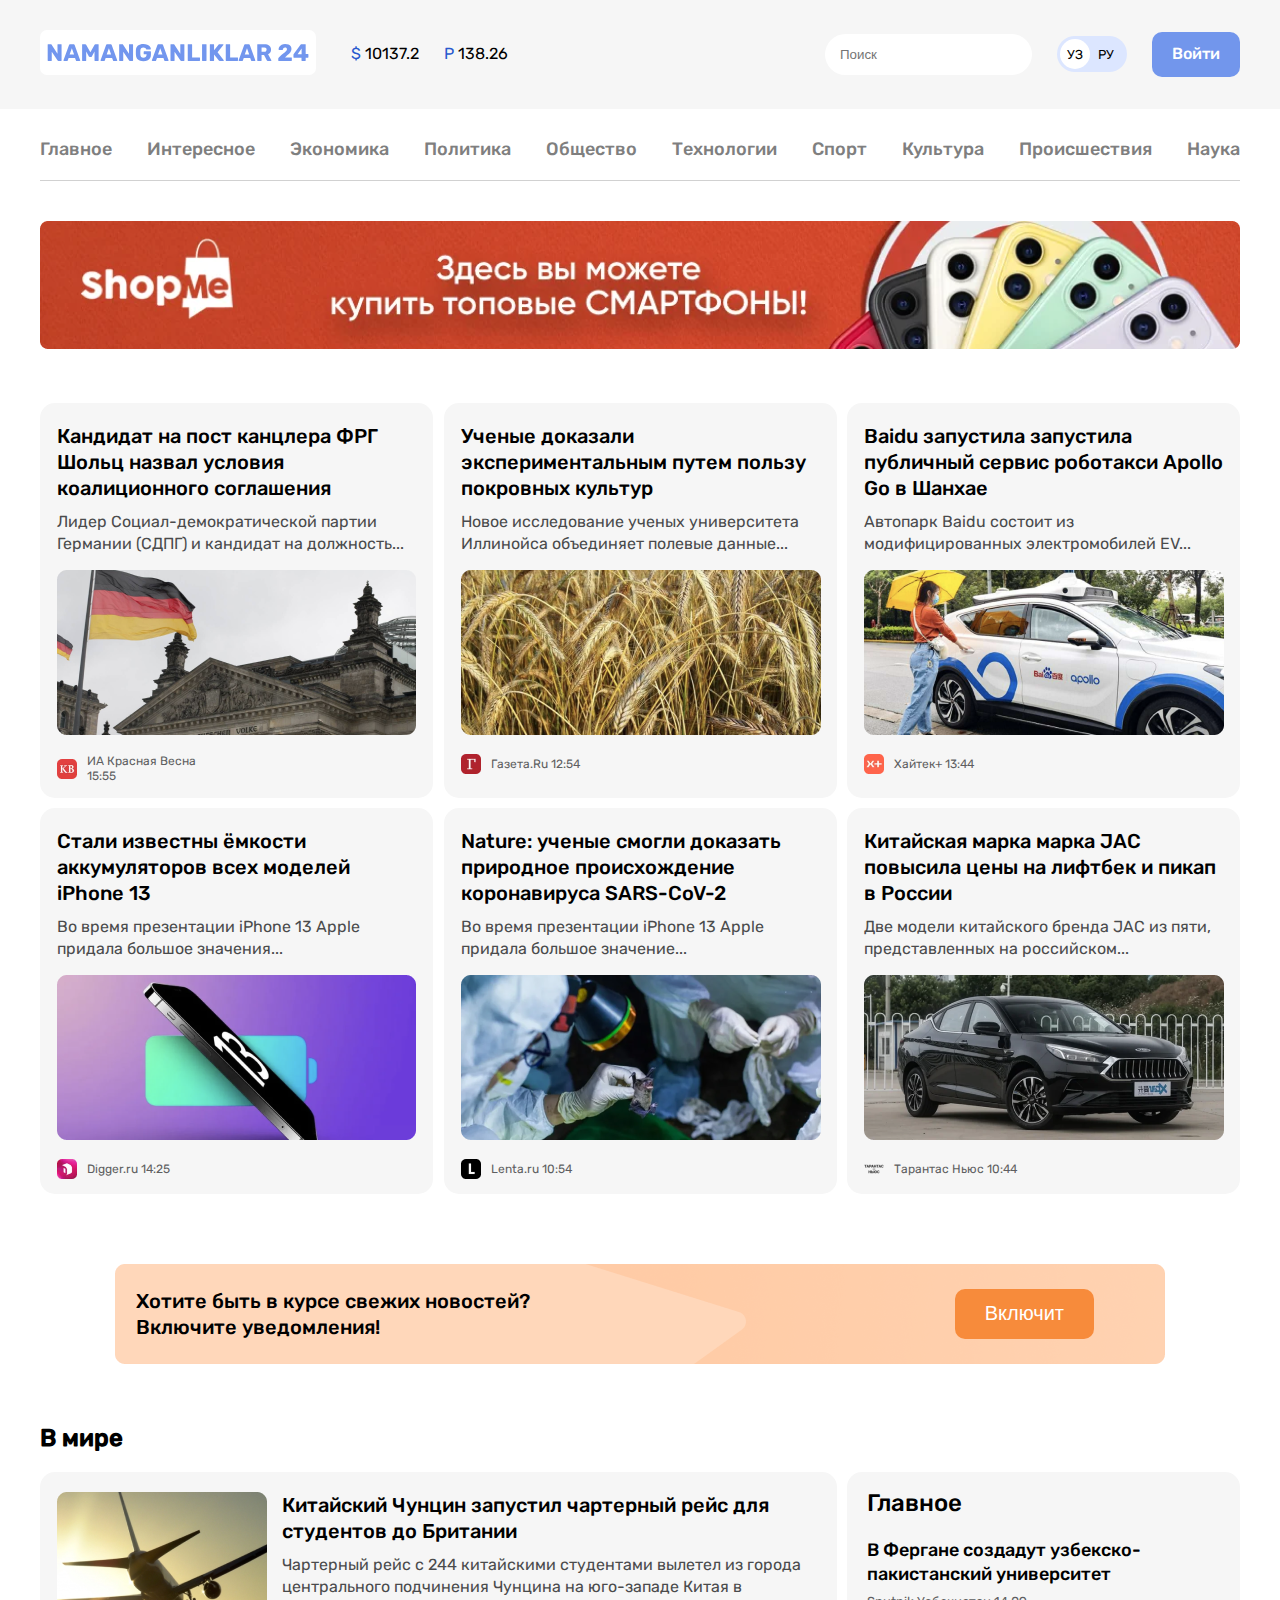
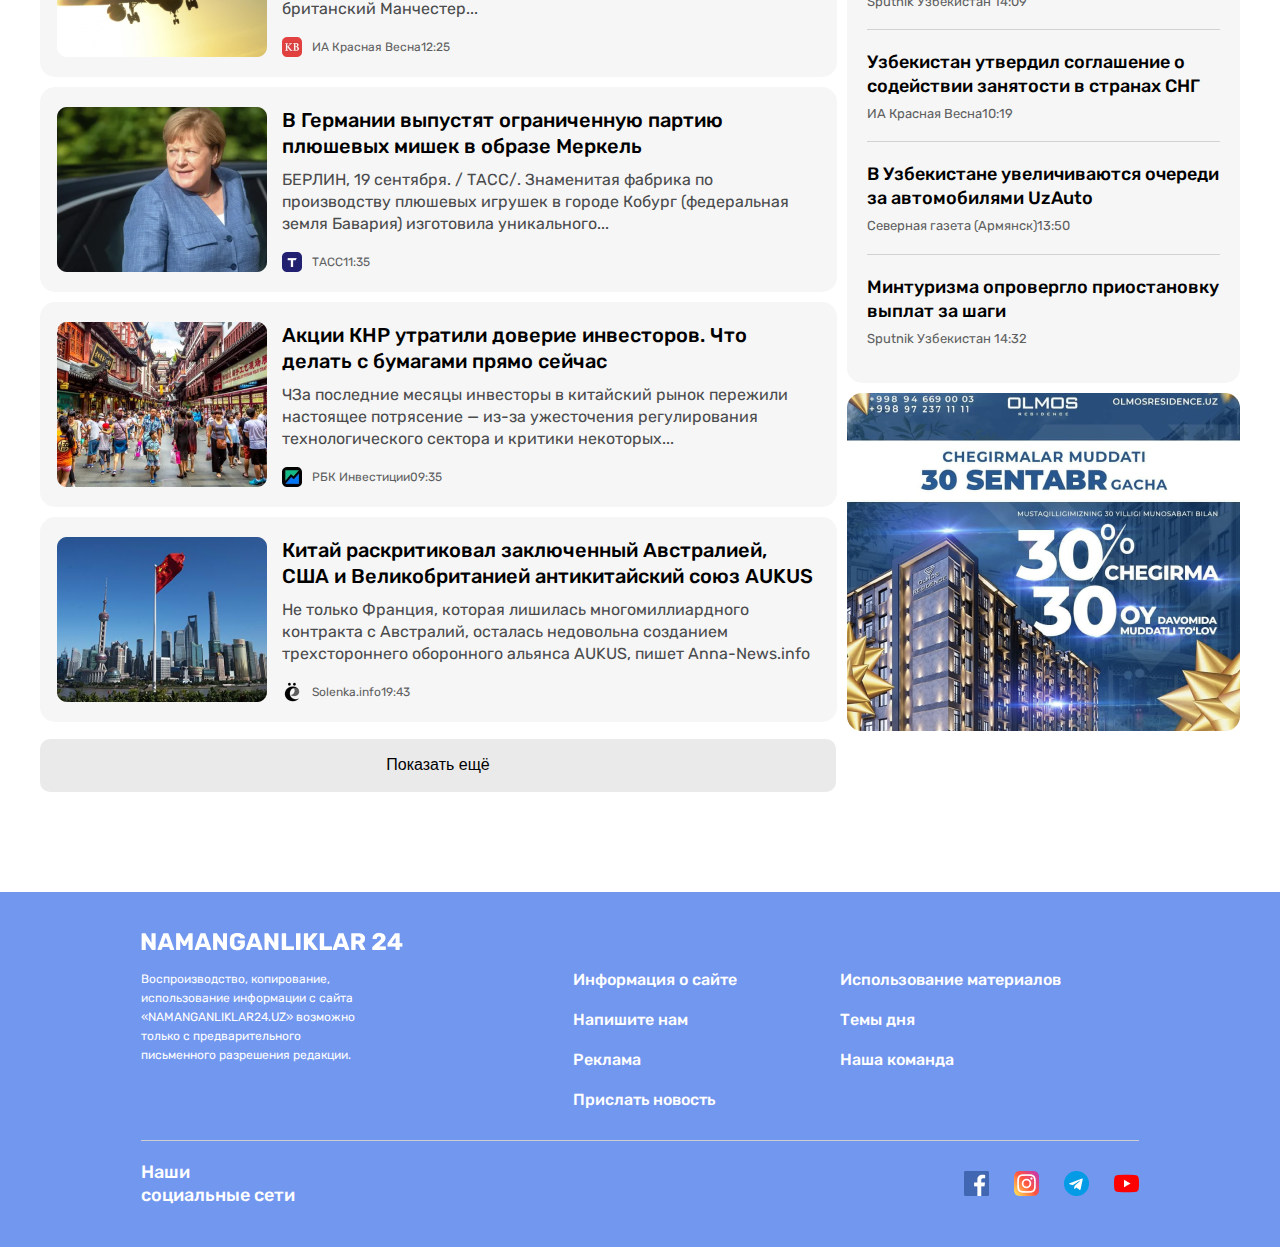
<file: index.html>
<!DOCTYPE html>
<html lang="en">
<head>
   <meta charset="UTF-8">
   <meta name="viewport" content="width=device-width, initial-scale=1.0">
   <link rel="stylesheet" href="./main.css">
   <title>Document</title>
</head>

<body>
   <header class="site-header">
      <div class="header-top">
         <div class="container">
            <div class="hero-top__warpper">
               <div class="header-top__left">
                  <a class="logo-link" href="./index.html">
                     <img src="./images/logo.svg" alt="NAMANGANLIKLAR 24's logo" width="276" height="45">
                  </a>
                  <ul class="header-prices">
                     <li class="header-price"><span class="valyuta">$</span> 10137.2</li>
                     <li class="header-price"><span class="valyuta">P </span> 138.26</li>
                  </ul>
               </div>
               <div class="header-top__right">
                  <input class="header-search" type="search" placeholder="Поиск">
                  <ul class="header-languages">
                     <li class="header-lenguage language-active">УЗ</li>
                     <li class="header-lenguage  language-ru">РУ</li>
                  </ul>
                  <a class="sign-up" href="#">Войти</a>
               </div>
            </div>

         </div>
      </div>
      <div class="header-bottom">
         <div class="container">
            <nav class="header-nav">
               <ul class="header-list">
                  <li class="header-item"><a href="#" class="header-link">Главное</a></li>
                  <li class="header-item"><a href="./interesting.html" class="header-link">Интересное</a></li>
                  <li class="header-item"><a href="#" class="header-link">Экономика</a></li>
                  <li class="header-item"><a href="#" class="header-link">Политика</a></li>
                  <li class="header-item"><a href="#" class="header-link">Общество</a></li>
                  <li class="header-item"><a href="#" class="header-link">Технологии</a></li>
                  <li class="header-item"><a href="#" class="header-link">Спорт</a></li>
                  <li class="header-item"><a href="#" class="header-link">Культура</a></li>
                  <li class="header-item"><a href="#" class="header-link">Происшествия</a></li>
                  <li class="header-item"><a href="#" class="header-link">Наука</a></li>
               </ul>
            </nav>
         </div>
      </div>
   </header>
   <main>
       <article>
        <h1 class="visually-hidden">#</h1>
         <h2 class="visually-hidden">#</h2>
        <div class="container">
            <img src="./images/ad-img.png" alt="shopme's advertsment image" class="article-img" width="1200" height="128">
        </div>
    </article>
    <section>
        <div class="container">
            <ol class="fresh-news_list">
                <li class="fn-item">
                    <h3 class="fn-title">Кандидат на пост канцлера ФРГ Шольц назвал условия коалиционного соглашения</h3>
                    <p class="fn-desc">Лидер Социал-демократической партии Германии (СДПГ) и кандидат на должность...</p>
                    <img src="./images/german-flag.png" alt="german-flag" class="fn-img" width="359" height="165">
                    <div class="fn-bottom">
                        <img src="./images/KV-logo.png" alt="ИА Красная Весна's logo" class="fn-bottom-logo" width="20" height="20">
                        <p class="fn-desc_bottom">ИА Красная Весна <time>15:55</time></p> 
                    </div>
                </li>
                <li class="fn-item">
                    <h3 class="fn-title">Ученые доказали экспериментальным путем пользу покровных культур</h3>
                    <p class="fn-desc">Новое исследование ученых университета Иллинойса объединяет полевые данные...</p>
                    <img src="./images/wheat-field.png" alt="wheat-field" class="fn-img">
                    <div class="fn-bottom">
                        <img src="./images/gazetaru-logo.png" alt="Иgazetaru's logo" class="fn-bottom-logo" width="20" height="20">
                        <p class="fn-desc_bottom">Газета.Ru <time>12:54</time></p>
                    </div>
                </li>
                <li class="fn-item">
                    <h3 class="fn-title">Baidu запустила запустила публичный сервис роботакси Apollo Go в Шанхае</h3>
                    <p class="fn-desc">Автопарк Baidu состоит из модифицированных электромобилей EV...</p>
                    <img src="./images/apollo-car.png" alt="apollo-car" class="fn-img">
                    <div class="fn-bottom">
                        <img src="./images/xaytek-logo.png" alt="xaytek's logo" class="fn-bottom-logo" width="20" height="20">
                        <p class="fn-desc_bottom">Хайтек+ <time>13:44</time></p>
                    </div>
                </li>
                <li class="fn-item">
                    <h3 class="fn-title">Стали известны ёмкости аккумуляторов всех моделей iPhone 13</h3>
                    <p class="fn-desc">Во время презентации iPhone 13 Apple придала большое значения...</p>
                    <img src="./images/iphone.png" alt="iphone-13" class="fn-img">
                    <div class="fn-bottom">
                        <img src="./images/diggerru-logo.png" alt="diggerru's logo" class="fn-bottom-logo" width="20" height="20">
                        <p class="fn-desc_bottom">Digger.ru <time>14:25</time></p>
                    </div>
                </li>
                <li class="fn-item">
                    <h3 class="fn-title">Nature: ученые смогли доказать природное происхождение коронавируса SARS-CoV-2</h3>
                    <p class="fn-desc">Во время презентации iPhone 13 Apple придала большое значение...</p>
                    <img src="./images/scientists.png" alt="scientists" class="fn-img">
                    <div class="fn-bottom">
                        <img src="./images/lentaru-logo.png" alt="lentaru's logo" class="fn-bottom-logo" width="20" height="20">
                        <p class="fn-desc_bottom">Lenta.ru <time>10:54</time></p>
                    </div>
                </li>
                <li class="fn-item">
                    <h3 class="fn-title">Китайская марка марка JAC повысила цены на лифтбек и пикап в России</h3>
                    <p class="fn-desc">Две модели китайского бренда JAC из пяти, представленных на российском...</p>
                    <img src="./images/jac-car.png" alt="jac-car" class="fn-img">
                    <div class="fn-bottom">
                        <img src="./images/tarantas-news-logo.png" alt="tarantas-news's logo" class="fn-bottom-logo" width="20" height="20">
                        <p class="fn-desc_bottom">Тарантас Ньюс <time>10:44</time></p>
                    </div>
                </li>
            </ol>
        </div>
    </section>
    <aside>
        <div class="container">
            <div class="notification-box">
                <h3 class="ntf-heading">Хотите быть в курсе свежих новостей?  Включите уведомления!
                </h3>
                <button class="ntf-button">Включит </button>
            </div>
        </div>
    </aside>
    <section>
        <div class="container">
            <h2 class="world-title">В мире</h2>
            <div class="world-box">
                <div class="right-box">
                    <ol class="right-list">
                        <li class="right-item">
                            <img src="./images/plane-img.png" alt="plane photo" width="210" height="165">
                            <div class="item-box">
                                <h3 class="rib-heading">Китайский Чунцин запустил чартерный рейс для студентов до Британии</h3>
                                <p class="rib-desc">Чартерный рейс с 244 китайскими студентами вылетел из города центрального подчинения Чунцина на юго-западе Китая в британский Манчестер...</p>
                                <div class="rib-bottom">
                                    <img src="./images/KV-logo.png" alt="ИА Красная Весна's logo" class="rib-bottom-logo" width="20" height="20">
                                    <p class="rib-desc_bottom">ИА Красная Весна<time>12:25</time></p>
                                </div>
                            </div>
                        </li>
                        <li class="right-item">
                            <img src="./images/merkel-img.png" alt="merkel's img" width="210" height="165">
                            <div class="item-box">
                                <h3 class="rib-heading">В Германии выпустят ограниченную партию плюшевых мишек в образе Меркель</h3>
                                <p class="rib-desc">БЕРЛИН, 19 сентября. / ТАСС/. Знаменитая фабрика по производству плюшевых игрушек в городе Кобург (федеральная земля Бавария) изготовила уникального...</p>
                                <div class="rib-bottom">
                                    <img src="./images/tac's-logo.png" alt="tac's logo" class="rib-bottom-logo" width="20" height="20">
                                    <p class="rib-desc_bottom">ТАСС<time>11:35</time></p>
                                </div>
                            </div>
                        </li>
                        <li class="right-item">
                            <img src="./images/china-img.png" alt="chinese people's crowd" width="210" height="165">
                            <div class="item-box">
                                <h3 class="rib-heading">Акции КНР утратили доверие инвесторов. Что делать с бумагами прямо сейчас</h3>
                                <p class="rib-desc">ЧЗа последние месяцы инвесторы в китайский рынок пережили настоящее потрясение — из-за ужесточения регулирования технологического сектора и критики некоторых...</p>
                                <div class="rib-bottom">
                                    <img src="./images/РБК-Инвестиции's-logo.png" alt="РБК-Инвестиции's logo" class="rib-bottom-logo" width="20" height="20">
                                    <p class="rib-desc_bottom">РБК Инвестиции<time>09:35</time></p>
                                </div>
                            </div>
                        </li>
                        <li class="right-item">
                            <img src="./images/china's_flag.png" alt="china's_flag" width="210" height="165">
                            <div class="item-box">
                                <h3 class="rib-heading">Китай раскритиковал заключенный Австралией, США и Великобританией антикитайский союз AUKUS</h3>
                                <p class="rib-desc">Не только Франция, которая лишилась многомиллиардного контракта с Австралий, осталась недовольна созданием трехстороннего оборонного альянса AUKUS, пишет Anna-News.info</p>
                                <div class="rib-bottom">
                                    <img src="./images/solenka_info's-logo.png" alt="solenka_info's logo" class="rib-bottom-logo" width="20" height="20">
                                    <p class="rib-desc_bottom">Solenka.info<time>19:43</time></p>
                                </div>
                            </div>
                        </li>
                    </ol>
                    <button class="rb-button">Показать ещё </button>
                </div>
                <div class="left-box">
                    <div class="left-top-box">
                        <h2 class="left-box-title">Главное</h2>
                    <ol class="left-list">
                        <li class="left-item">
                            <h3 class="lib-heading">В Фергане создадут узбекско-пакистанский университет</h3>
                            <p class="lib-desc">Sputnik Узбекистан <time>14:09</time></p>
                        </li>
                        <li class="left-item">
                            <h3 class="lib-heading">Узбекистан утвердил соглашение о содействии занятости в странах СНГ</h3>
                            <p class="lib-desc">ИА Красная Весна<time>10:19</time></p>
                        </li>
                        <li class="left-item">
                            <h3 class="lib-heading">В Узбекистане увеличиваются очереди за автомобилями UzAuto</h3>
                            <p class="lib-desc">Северная газета (Армянск)<time>13:50</time></p>
                        </li>
                        <li class="left-item li-noborder">
                            <h3 class="lib-heading">Минтуризма опровергло приостановку выплат за шаги</h3>
                            <p class="lib-desc">Sputnik Узбекистан <time>14:32</time></p>
                        </li>
                    </ol>
                    </div>
                    <article class="world-ad">
                        <h2 class="visually-hidden">#</h2>
                        <img class="wa-img" src="./images/bottom-ad.png" alt="Olmosresident.uz" width="393" height="338">
                    </article>
                </div>
            </div>
        </div>
    </section>
</main>
<footer>
    <div class="container">
        <div class="footer-box">
            <a href="./index.html" class="footer-logo-link"><img src="./images/footer-logo.png" alt="NAMANGANLIKLAR 24's logo" class="footer-logo"></a>
            <div class="footer-top-box">
                <div class="ftb-left">
                    <p class="ftb-desc">Воспроизводство, копирование, использование информации с сайта «NAMANGANLIKLAR24.UZ» возможно только с предварительного письменного разрешения редакции.
                    </p>
                </div>
                <div class="ftb-middle">
                    <ul class="ftb-list">
                        <li class="ftb-item"><a href="#" class="ftb-item-link">Информация о сайте</a></li>
                        <li class="ftb-item"><a href="./contacts.html" class="ftb-item-link">Напишите нам</a></li>
                        <li class="ftb-item"><a href="#" class="ftb-item-link">Реклама</a></li>
                        <li class="ftb-item"><a href="#" class="ftb-item-link">Прислать новость</a></li>
                    </ul>
                </div>
                <div class="ftb-right">
                    <ul class="ftb-list">
                        <li class="ftb-item"><a href="#" class="ftb-item-link">Использование материалов</a></li>
                        <li class="ftb-item"><a href="#" class="ftb-item-link">Темы дня</a></li>
                        <li class="ftb-item"><a href="#" class="ftb-item-link">Наша команда</a></li>
                    </ul>
                </div>
            </div>
            <div class="footer-bottom-box">
                <h3 class="fbb-heading">Наши социальные сети</h3>
                <div class="messengers-logo-box">
                    <img src="./images/icon-facebook.png" alt="icon-facebook" class="messengers-logo" width="25" height="25">
                    <img src="./images/icon-instagram.png" alt="icon-instagram" class="messengers-logo" width="25" height="25">
                    <img src="./images/icon-telegram.png" alt="icon-telegram" class="messengers-logo" width="25" height="25">
                    <img src="./images/icon-youtube.png" alt="icon-youtube" class="messengers-logo" width="25" height="25">
                </div>
            </div>
        </div>
    </div>
</footer>
</file>
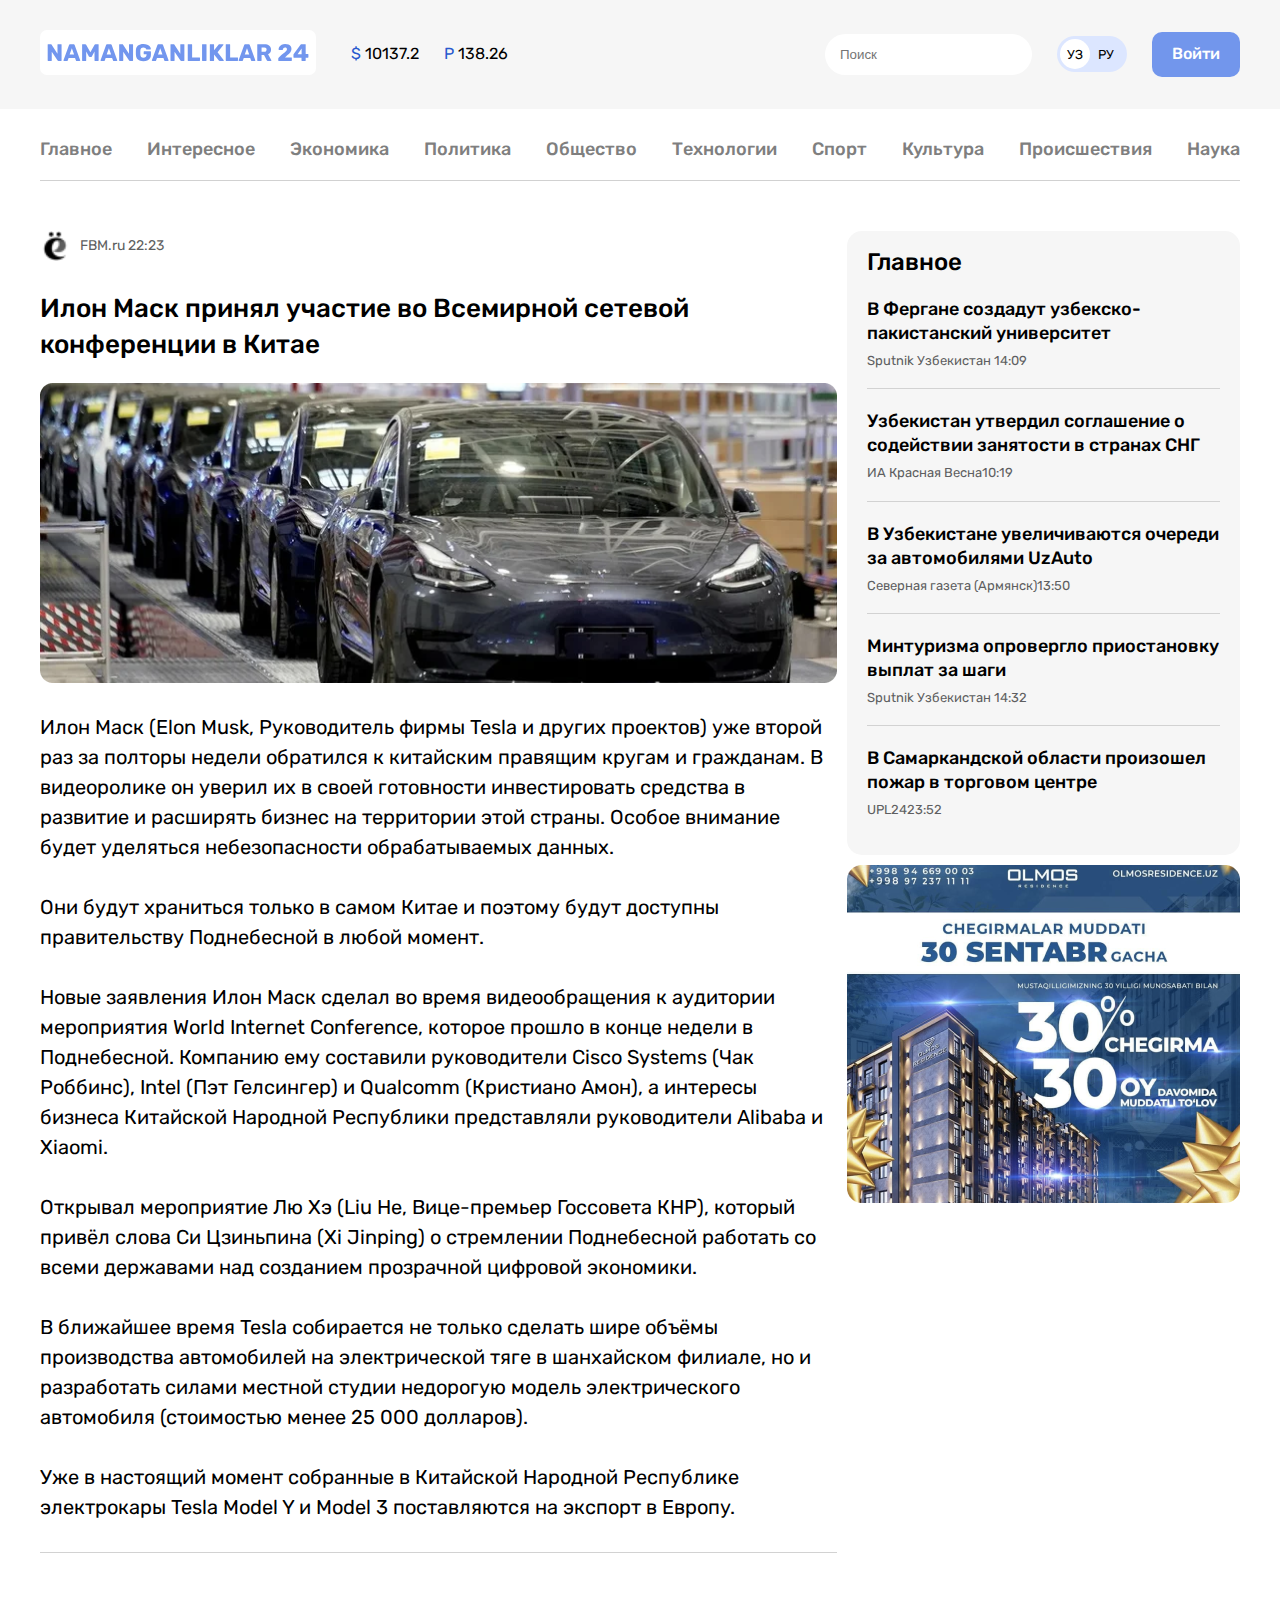
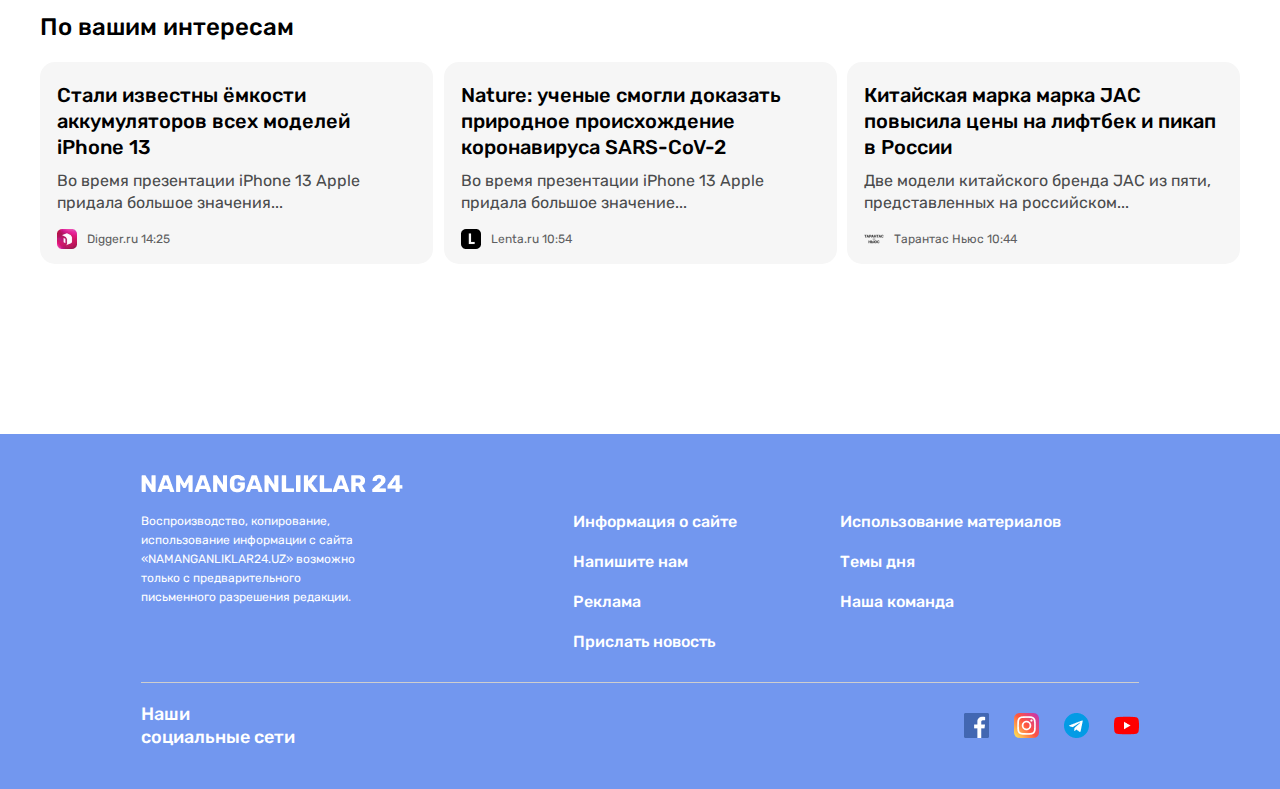
<file: article.html>
<!DOCTYPE html>
<html lang="en">

<head>
    <meta charset="UTF-8">
    <meta name="viewport" content="width=device-width, initial-scale=1.0">
    <link rel="stylesheet" href="./article.css">
    <title>Document</title>
</head>

<body>


    <header class="site-header">
        <div class="header-top">
            <div class="container">
                <div class="hero-top__warpper">
                    <div class="header-top__left">
                        <a class="logo-link" href="./index.html">
                            <img src="./images/logo.svg" alt="NAMANGANLIKLAR 24's logo" width="276" height="45">
                        </a>
                        <ul class="header-prices">
                            <li class="header-price"><span class="valyuta">$</span> 10137.2</li>
                            <li class="header-price"><span class="valyuta">P </span> 138.26</li>
                        </ul>
                    </div>
                    <div class="header-top__right">
                        <input class="header-search" type="search" placeholder="Поиск">
                        <ul class="header-languages">
                            <li class="header-lenguage language-active">УЗ</li>
                            <li class="header-lenguage  language-ru">РУ</li>
                        </ul>
                        <a class="sign-up" href="#">Войти</a>
                    </div>
                </div>

            </div>
        </div>
        <div class="header-bottom">
            <div class="container">
                <nav class="header-nav">
                    <ul class="header-list">
                        <li class="header-item"><a href="./index.html" class="header-link">Главное</a></li>
                        <li class="header-item"><a href="./interesting.html" class="header-link">Интересное</a></li>
                        <li class="header-item"><a href="#" class="header-link">Экономика</a></li>
                        <li class="header-item"><a href="#" class="header-link">Политика</a></li>
                        <li class="header-item"><a href="#" class="header-link">Общество</a></li>
                        <li class="header-item"><a href="#" class="header-link">Технологии</a></li>
                        <li class="header-item"><a href="#" class="header-link">Спорт</a></li>
                        <li class="header-item"><a href="#" class="header-link">Культура</a></li>
                        <li class="header-item"><a href="#" class="header-link">Происшествия</a></li>
                        <li class="header-item"><a href="#" class="header-link">Наука</a></li>
                    </ul>
                </nav>
            </div>
        </div>
    </header>


    <main>
        <section class="article">
            <div class="container">
                <div class="article-wrapper">
                    <div class="right-box">
                        <div class="article-logo-box">
                            <img src="./images/fbm.ru-logo.png" alt="FBM.ru's logo" class="alb-logo" width="30"
                                height="30">
                            <p class="alb-desc">FBM.ru <time>22:23</time></p>
                        </div>
                        <h1 class="article-title">
                            Илон Маск принял участие во Всемирной сетевой конференции в Китае
                        </h1>
                        <img src="./images/tesla.png" alt="Tesla cars manufacturing" class="article-img" width="797"
                            height="300">
                        <p class="article-desc">
                            Илон Маск (Elon Musk, Руководитель фирмы Tesla и других проектов) уже второй раз за полторы
                            недели обратился к китайским правящим кругам и гражданам. В видеоролике он уверил их в своей
                            готовности инвестировать средства в развитие и расширять бизнес на территории этой страны.
                            Особое внимание будет уделяться небезопасности обрабатываемых данных. 
                            <br><br>
                            Они будут храниться только в самом Китае и поэтому будут доступны правительству Поднебесной
                            в любой момент. <br><br>
                            Новые заявления Илон Маск сделал во время видеообращения к аудитории мероприятия World
                            Internet Conference, которое прошло в конце недели в Поднебесной. Компанию ему составили
                            руководители Cisco Systems (Чак Роббинс), Intel (Пэт Гелсингер) и Qualcomm (Кристиано Амон),
                            а интересы бизнеса Китайской Народной Республики представляли руководители Alibaba и Xiaomi.
                            <br><br>
                            Открывал мероприятие Лю Хэ (Liu He, Вице-премьер Госсовета КНР), который привёл слова Си
                            Цзиньпина (Xi Jinping) о стремлении Поднебесной работать со всеми державами над созданием
                            прозрачной цифровой экономики. <br><br>
                            В ближайшее время Tesla собирается не только сделать шире объёмы производства автомобилей на
                            электрической тяге в шанхайском филиале, но и разработать силами местной студии недорогую
                            модель электрического автомобиля (стоимостью менее 25 000 долларов). <br><br>
                            Уже в настоящий момент собранные в Китайской Народной Республике электрокары Tesla Model Y и
                            Model 3 поставляются на экспорт в Европу.<br><br>
                        </p>
                    </div>
                    <div class="left-box">
                        <div class="left-top-box">
                            <h2 class="left-box-title">Главное</h2>
                        <ol class="left-list">
                            <li class="left-item">
                                <h3 class="lib-heading">В Фергане создадут узбекско-пакистанский университет</h3>
                                <p class="lib-desc">Sputnik Узбекистан <time>14:09</time></p>
                            </li>
                            <li class="left-item">
                                <h3 class="lib-heading">Узбекистан утвердил соглашение о содействии занятости в странах СНГ</h3>
                                <p class="lib-desc">ИА Красная Весна<time>10:19</time></p>
                            </li>
                            <li class="left-item">
                                <h3 class="lib-heading">В Узбекистане увеличиваются очереди за автомобилями UzAuto</h3>
                                <p class="lib-desc">Северная газета (Армянск)<time>13:50</time></p>
                            </li>
                            <li class="left-item">
                                <h3 class="lib-heading">Минтуризма опровергло приостановку выплат за шаги</h3>
                                <p class="lib-desc">Sputnik Узбекистан <time>14:32</time></p>
                            </li>
                            <li class="left-item li-noborder">
                                <h3 class="lib-heading">В Самаркандской области произошел пожар в торговом центре</h3>
                                <p class="lib-desc">UPL24<time>23:52</time></p>
                            </li>
                        </ol>
                        </div>
                        <article class="article-ad">
                            <h2 class="visually-hidden">#</h2>
                            <img class="article-ad-img" src="./images/bottom-ad.png" alt="Olmosresident.uz" width="393" height="338">
                        </article>
                    </div>
                </div>
            </div>
        </section>
        <section class="interesting">
            <div class="container">
                <h2 class="interesting-title">
                    По вашим интересам
                </h2>
                <ol class="fresh-news-list">
                    <li class="fn-item">
                        <h3 class="fn-title">Стали известны ёмкости аккумуляторов всех моделей iPhone 13</h3>
                        <p class="fn-desc">Во время презентации iPhone 13 Apple придала большое значения...</p>
                        <div class="fn-bottom">
                            <img src="./images/diggerru-logo.png" alt="diggerru's logo" class="fn-bottom-logo" width="20" height="20">
                            <p class="fn-desc_bottom">Digger.ru <time>14:25</time></p>
                        </div>
                    </li>
                    <li class="fn-item">
                        <h3 class="fn-title">Nature: ученые смогли доказать природное происхождение коронавируса SARS-CoV-2</h3>
                        <p class="fn-desc">Во время презентации iPhone 13 Apple придала большое значение...</p>
                        <div class="fn-bottom">
                            <img src="./images/lentaru-logo.png" alt="lentaru's logo" class="fn-bottom-logo" width="20" height="20">
                            <p class="fn-desc_bottom">Lenta.ru <time>10:54</time></p>
                        </div>
                    </li>
                    <li class="fn-item">
                        <h3 class="fn-title">Китайская марка марка JAC повысила цены на лифтбек и пикап в России</h3>
                        <p class="fn-desc">Две модели китайского бренда JAC из пяти, представленных на российском...</p>
                        <div class="fn-bottom">
                            <img src="./images/tarantas-news-logo.png" alt="tarantas-news's logo" class="fn-bottom-logo" width="20" height="20">
                            <p class="fn-desc_bottom">Тарантас Ньюс <time>10:44</time></p>
                        </div>
                    </li>
                </ol>
            </div>
        </section>
    </main>


    <footer>
        <div class="container">
            <div class="footer-box">
                <a href="./index.html" class="footer-logo-link"><img src="./images/footer-logo.png"
                        alt="NAMANGANLIKLAR 24's logo" class="footer-logo"></a>
                <div class="footer-top-box">
                    <div class="ftb-left">
                        <p class="ftb-desc">Воспроизводство, копирование, использование информации с сайта
                            «NAMANGANLIKLAR24.UZ» возможно только с предварительного письменного разрешения редакции.
                        </p>
                    </div>
                    <div class="ftb-middle">
                        <ul class="ftb-list">
                            <li class="ftb-item"><a href="#" class="ftb-item-link">Информация о сайте</a></li>
                            <li class="ftb-item"><a href="./contacts.html" class="ftb-item-link">Напишите нам</a></li>
                            <li class="ftb-item"><a href="#" class="ftb-item-link">Реклама</a></li>
                            <li class="ftb-item"><a href="#" class="ftb-item-link">Прислать новость</a></li>
                        </ul>
                    </div>
                    <div class="ftb-right">
                        <ul class="ftb-list">
                            <li class="ftb-item"><a href="#" class="ftb-item-link">Использование материалов</a></li>
                            <li class="ftb-item"><a href="#" class="ftb-item-link">Темы дня</a></li>
                            <li class="ftb-item"><a href="#" class="ftb-item-link">Наша команда</a></li>
                        </ul>
                    </div>
                </div>
                <div class="footer-bottom-box">
                    <h3 class="fbb-heading">Наши социальные сети</h3>
                    <div class="messengers-logo-box">
                        <img src="./images/icon-facebook.png" alt="icon-facebook" class="messengers-logo" width="25"
                            height="25">
                        <img src="./images/icon-instagram.png" alt="icon-instagram" class="messengers-logo" width="25"
                            height="25">
                        <img src="./images/icon-telegram.png" alt="icon-telegram" class="messengers-logo" width="25"
                            height="25">
                        <img src="./images/icon-youtube.png" alt="icon-youtube" class="messengers-logo" width="25"
                            height="25">
                    </div>
                </div>
            </div>
        </div>
    </footer>
</body>

</html>
</file>
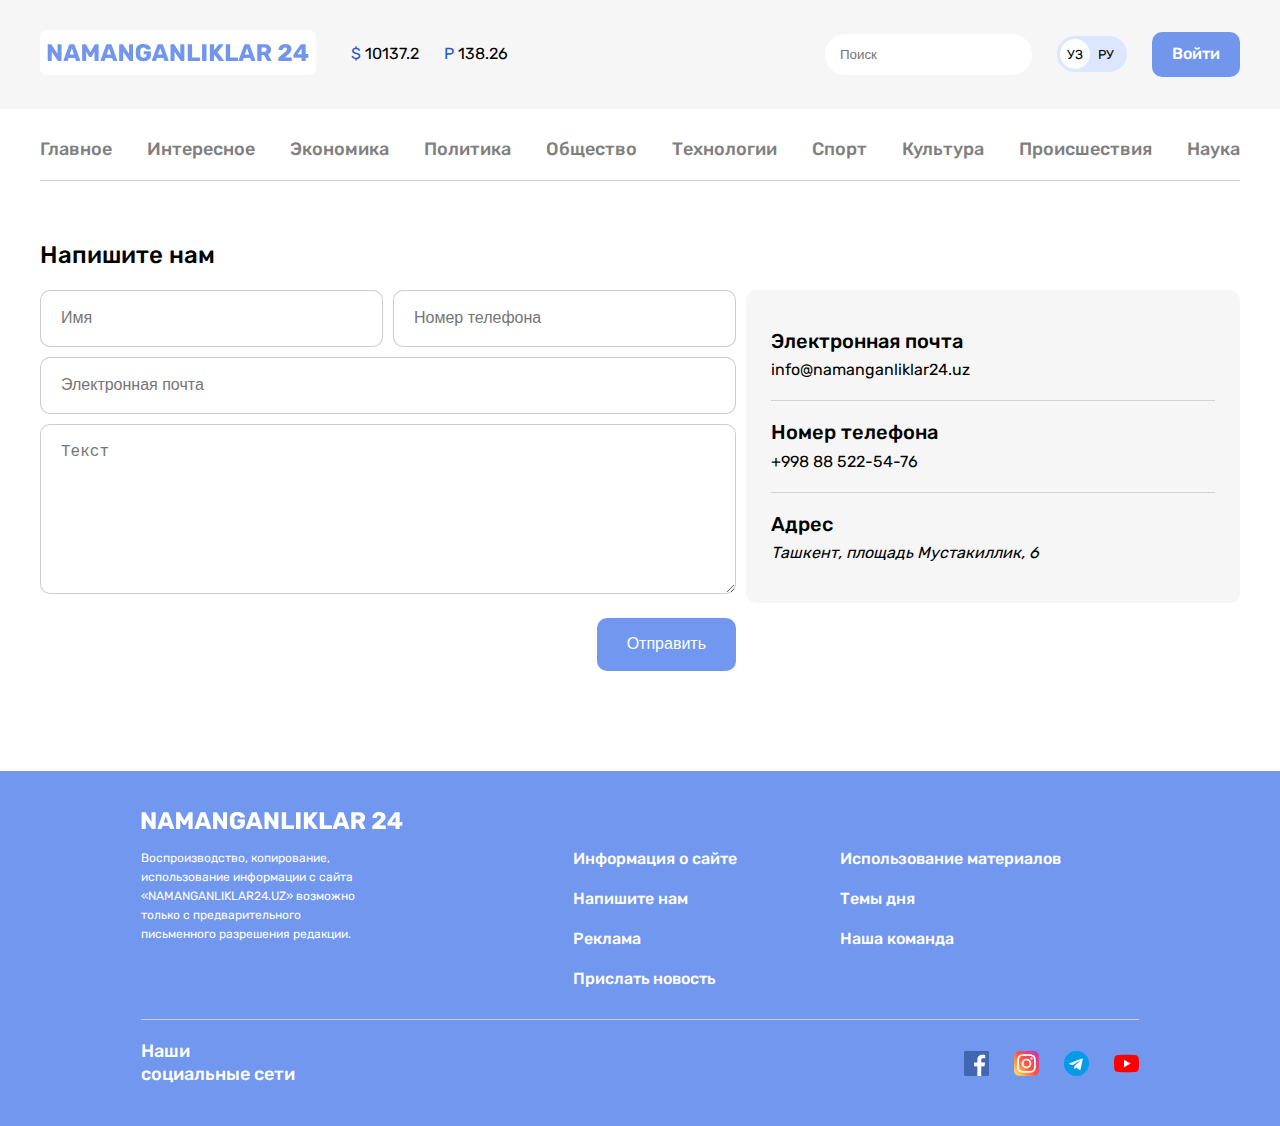
<file: contacts.html>
<!DOCTYPE html>
<html lang="en">
<head>
    <meta charset="UTF-8">
    <meta name="viewport" content="width=device-width, initial-scale=1.0">
    <link rel="stylesheet" href="./contacts.css">
    <title>Document</title>
</head>
<body>
    <header class="site-header">
        <div class="header-top">
            <div class="container">
                <div class="hero-top__warpper">
                    <div class="header-top__left">
                        <a class="logo-link" href="./index.html">
                            <img src="./images/logo.svg" alt="NAMANGANLIKLAR 24's logo" width="276" height="45">
                        </a>
                        <ul class="header-prices">
                            <li class="header-price"><span class="valyuta">$</span> 10137.2</li>
                            <li class="header-price"><span class="valyuta">P </span> 138.26</li>
                        </ul>
                    </div>
                    <div class="header-top__right">
                        <input class="header-search" type="search" placeholder="Поиск">
                        <ul class="header-languages">
                            <li class="header-lenguage language-active">УЗ</li>
                            <li class="header-lenguage  language-ru">РУ</li>
                        </ul>
                        <a class="sign-up" href="#">Войти</a>
                    </div>
                </div>

            </div>
        </div>
        <div class="header-bottom">
            <div class="container">
                <nav class="header-nav">
                    <ul class="header-list">
                        <li class="header-item"><a href="./index.html" class="header-link">Главное</a></li>
                        <li class="header-item"><a href="./interesting.html" class="header-link">Интересное</a></li>
                        <li class="header-item"><a href="#" class="header-link">Экономика</a></li>
                        <li class="header-item"><a href="#" class="header-link">Политика</a></li>
                        <li class="header-item"><a href="#" class="header-link">Общество</a></li>
                        <li class="header-item"><a href="#" class="header-link">Технологии</a></li>
                        <li class="header-item"><a href="#" class="header-link">Спорт</a></li>
                        <li class="header-item"><a href="#" class="header-link">Культура</a></li>
                        <li class="header-item"><a href="#" class="header-link">Происшествия</a></li>
                        <li class="header-item"><a href="#" class="header-link">Наука</a></li>
                    </ul>
                </nav>
            </div>
        </div>
    </header>
    <main>
        <section>
            <div class="container">
                <h1 class="form-title">
                    Напишите нам
                </h1>
                <div class="form-wrapper">
                    <form action="https://echo.htmlacademy.ru/courses" method="post" class="contacts-form">
                        <input type="text" placeholder="Имя" name="user_name" minlength="3" maxlength="40" required class="short-box extra-space">
                        <input type="tel" placeholder="Номер телефона" name="user_phone_number" required class="short-box">
                        <input type="email" placeholder="Электронная почта" name="user_email" required class="long-box">
                        <textarea name="user_comment" placeholder="Текст" cols="90" rows="7" class="comment"></textarea>
                        <button type="submit" class="form-btn">Отправить</button>
                    </form>
                    <div class="left-box">
                        <ol class="form-list">
                            <li class="form-item">
                                <h3 class="fi-heading">Электронная почта</h3>
                                <a href="mailto:info@namanganliklar24.uz" class="fi-link">info@namanganliklar24.uz</a>
                            </li>
                            <li class="form-item">
                                <h3 class="fi-heading">Номер телефона</h3>
                                <a href="tel:+998885225476" class="fi-link">+998 88 522-54-76</a>
                            </li>
                            <li class="form-item li-noborder">
                                <h3 class="fi-heading">Адрес</h3>
                                <address class="fi-address">Ташкент, площадь Мустакиллик, 6</address>
                            </li>
                        </ol>
                    </div>
                </div>
            </div>
        </section>
    </main>






    <footer>
        <div class="container">
            <div class="footer-box">
                <a href="./index.html" class="footer-logo-link"><img src="./images/footer-logo.png"
                        alt="NAMANGANLIKLAR 24's logo" class="footer-logo"></a>
                <div class="footer-top-box">
                    <div class="ftb-left">
                        <p class="ftb-desc">Воспроизводство, копирование, использование информации с сайта
                            «NAMANGANLIKLAR24.UZ» возможно только с предварительного письменного разрешения редакции.
                        </p>
                    </div>
                    <div class="ftb-middle">
                        <ul class="ftb-list">
                            <li class="ftb-item"><a href="#" class="ftb-item-link">Информация о сайте</a></li>
                            <li class="ftb-item"><a href="./contacts.html" class="ftb-item-link">Напишите нам</a></li>
                            <li class="ftb-item"><a href="#" class="ftb-item-link">Реклама</a></li>
                            <li class="ftb-item"><a href="#" class="ftb-item-link">Прислать новость</a></li>
                        </ul>
                    </div>
                    <div class="ftb-right">
                        <ul class="ftb-list">
                            <li class="ftb-item"><a href="#" class="ftb-item-link">Использование материалов</a></li>
                            <li class="ftb-item"><a href="#" class="ftb-item-link">Темы дня</a></li>
                            <li class="ftb-item"><a href="#" class="ftb-item-link">Наша команда</a></li>
                        </ul>
                    </div>
                </div>
                <div class="footer-bottom-box">
                    <h3 class="fbb-heading">Наши социальные сети</h3>
                    <div class="messengers-logo-box">
                        <img src="./images/icon-facebook.png" alt="icon-facebook" class="messengers-logo" width="25"
                            height="25">
                        <img src="./images/icon-instagram.png" alt="icon-instagram" class="messengers-logo" width="25"
                            height="25">
                        <img src="./images/icon-telegram.png" alt="icon-telegram" class="messengers-logo" width="25"
                            height="25">
                        <img src="./images/icon-youtube.png" alt="icon-youtube" class="messengers-logo" width="25"
                            height="25">
                    </div>
                </div>
            </div>
        </div>
    </footer>
</body>
</html>
</file>
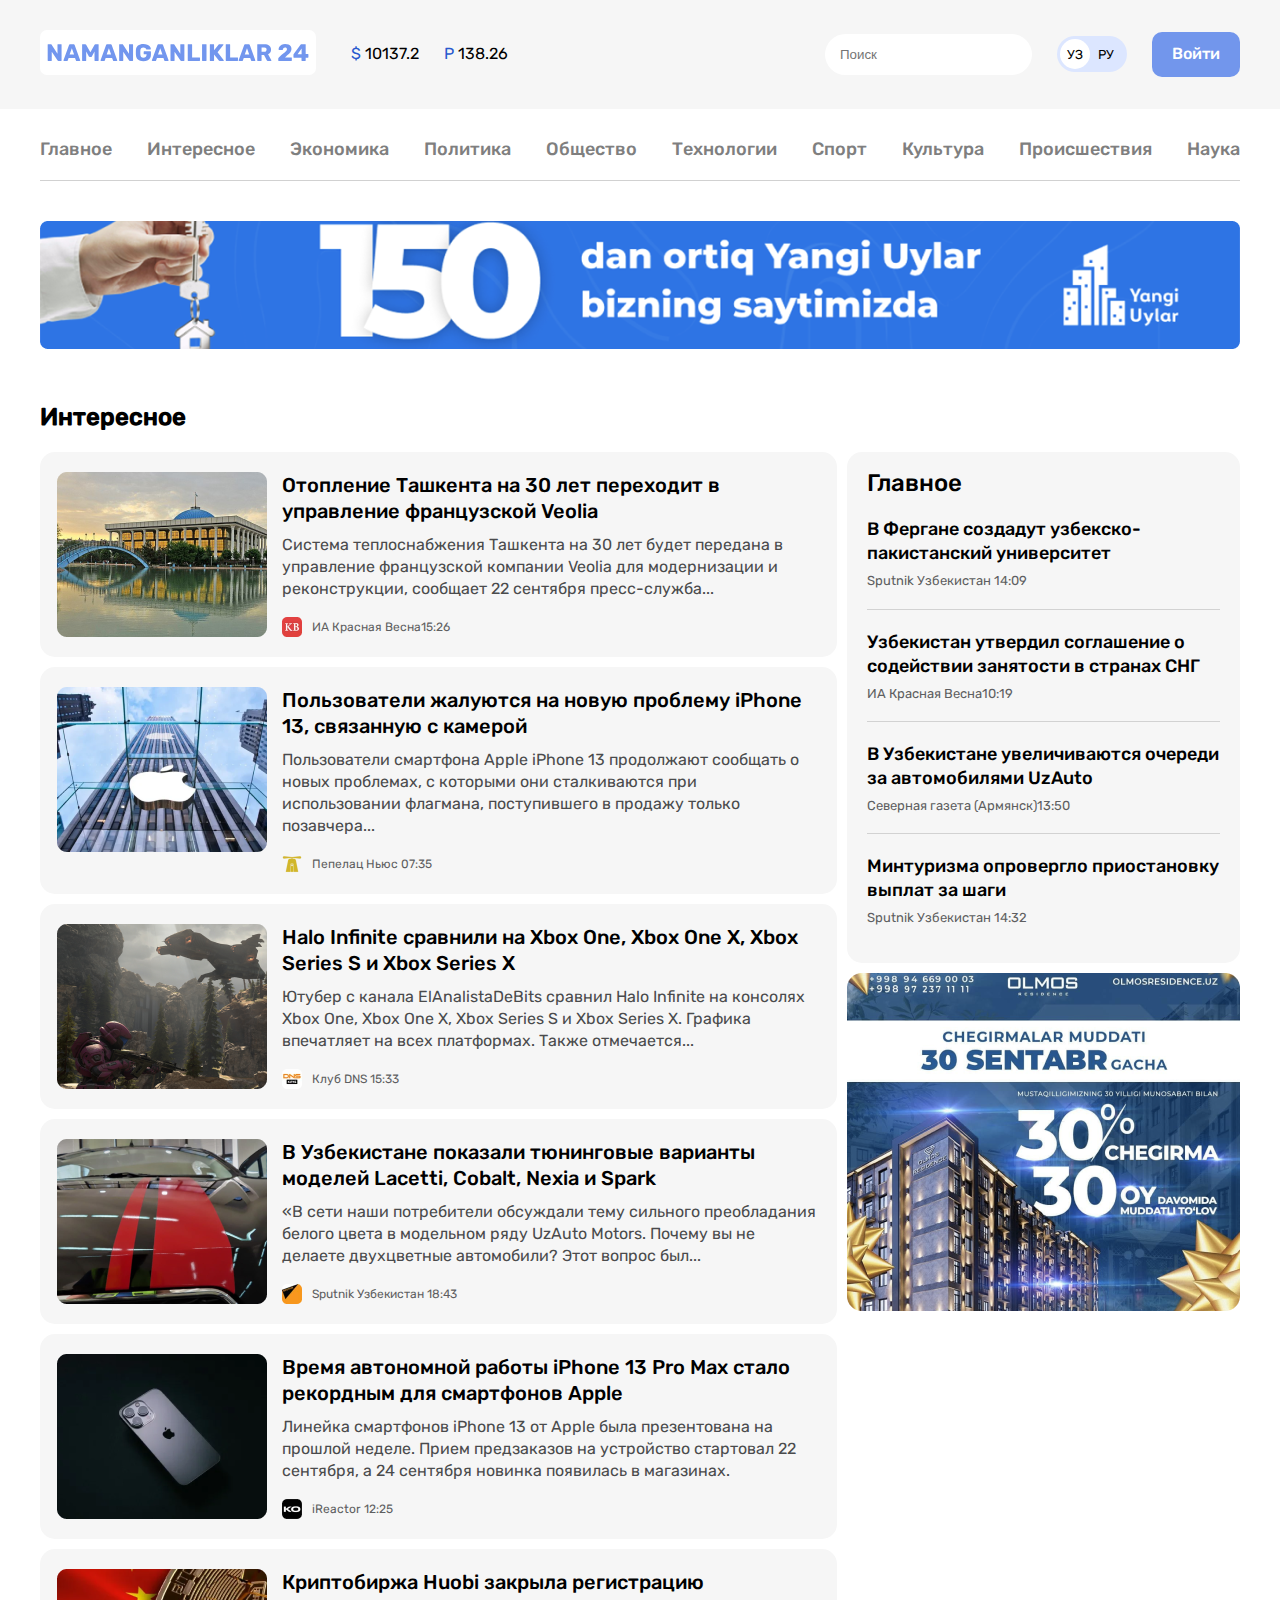
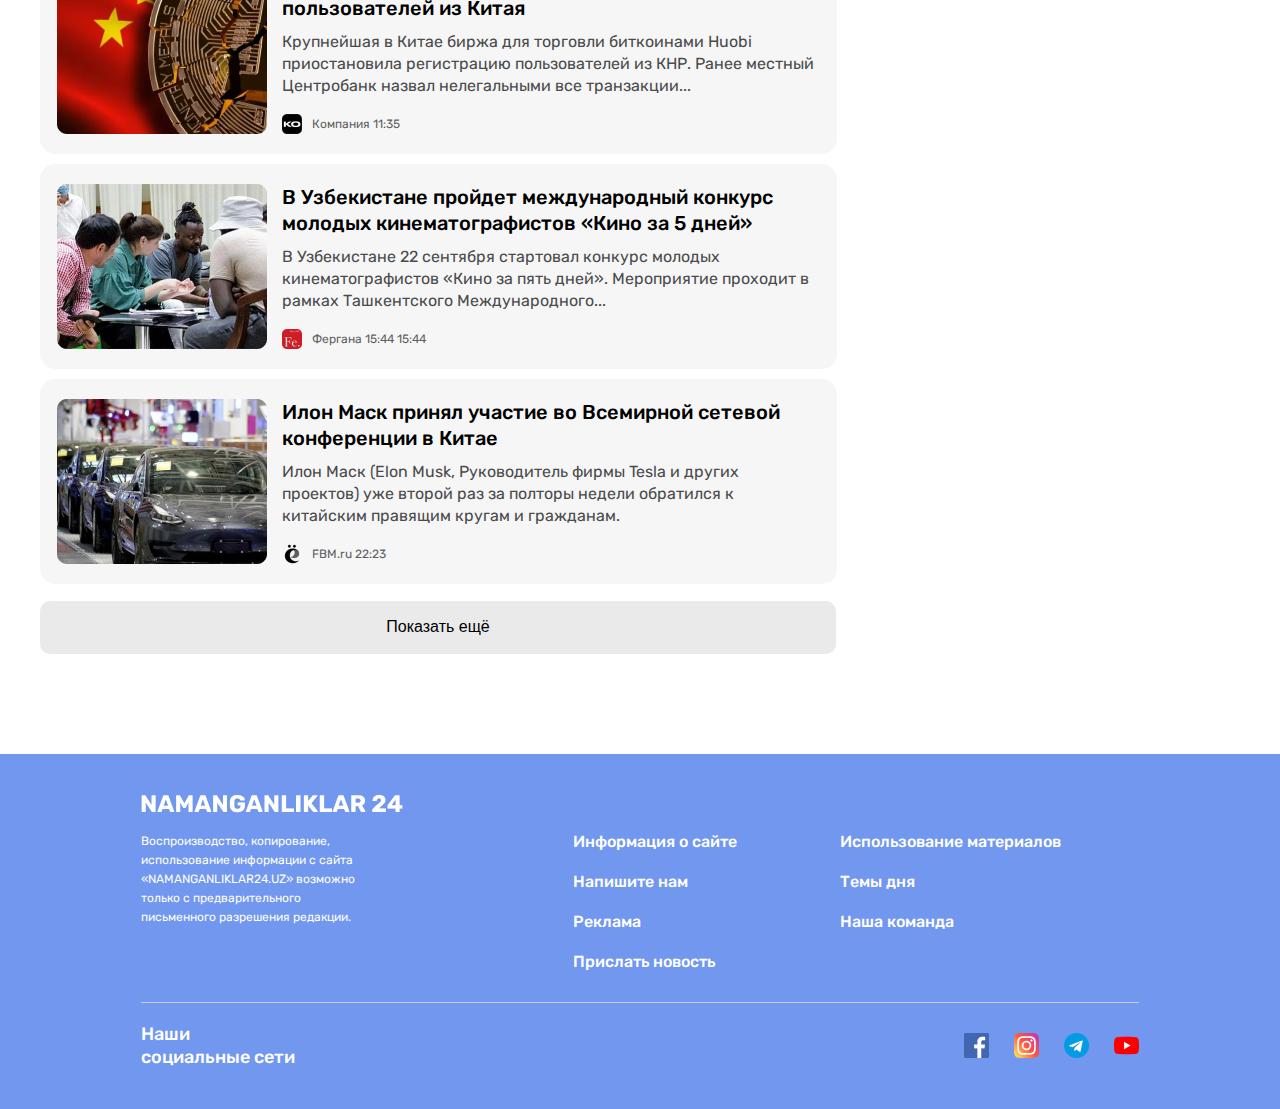
<file: interesting.html>
<!DOCTYPE html>
<html lang="en">
<head>
    <meta charset="UTF-8">
    <meta name="viewport" content="width=device-width, initial-scale=1.0">
    <link rel="stylesheet" href="./style.css">
    <title>Document</title>
</head>
<body>
   <header class="site-header">
      <div class="header-top">
         <div class="container">
            <div class="hero-top__warpper">
               <div class="header-top__left">
                  <a class="logo-link" href="./index.html">
                     <img src="./images/logo.svg" alt="NAMANGANLIKLAR 24's logo" width="276" height="45">
                  </a>
                  <ul class="header-prices">
                     <li class="header-price"><span class="valyuta">$</span> 10137.2</li>
                     <li class="header-price"><span class="valyuta">P </span> 138.26</li>
                  </ul>
               </div>
               <div class="header-top__right">
                  <input class="header-search" type="search" placeholder="Поиск">
                  <ul class="header-languages">
                     <li class="header-lenguage language-active">УЗ</li>
                     <li class="header-lenguage  language-ru">РУ</li>
                  </ul>
                  <a class="sign-up" href="#">Войти</a>
               </div>
            </div>

         </div>
      </div>
      <div class="header-bottom">
         <div class="container">
            <nav class="header-nav">
               <ul class="header-list">
                  <li class="header-item"><a href="./index.html" class="header-link">Главное</a></li>
                  <li class="header-item"><a href="./interesting.html" class="header-link">Интересное</a></li>
                  <li class="header-item"><a href="#" class="header-link">Экономика</a></li>
                  <li class="header-item"><a href="#" class="header-link">Политика</a></li>
                  <li class="header-item"><a href="#" class="header-link">Общество</a></li>
                  <li class="header-item"><a href="#" class="header-link">Технологии</a></li>
                  <li class="header-item"><a href="#" class="header-link">Спорт</a></li>
                  <li class="header-item"><a href="#" class="header-link">Культура</a></li>
                  <li class="header-item"><a href="#" class="header-link">Происшествия</a></li>
                  <li class="header-item"><a href="#" class="header-link">Наука</a></li>
               </ul>
            </nav>
         </div>
      </div>
   </header>
   <main>
       <article>
        <h1 class="visually-hidden">#</h1>
         <h2 class="visually-hidden">#</h2>
        <div class="container">
            <img src="./images/yangi-uylar-ad.png" alt="yangi-uylar's advertsment image" class="article-img" width="1200" height="128">
        </div>
    </article>



    <section>
        <div class="container">
            <h2 class="interesting-title">Интересное</h2>
            <div class="interesting-box">
                <div class="right-box">
                    <ol class="right-list">
                        <li class="right-item">
                            <img src="./images/tashkent-img.png" alt="tashkent photo" width="210" height="165">
                            <div class="item-box">
                                <h3 class="rib-heading">Отопление Ташкента на 30 лет переходит в управление французской Veolia</h3>
                                <p class="rib-desc">Система теплоснабжения Ташкента на 30 лет будет передана в управление французской компании Veolia для модернизации и реконструкции, сообщает 22 сентября пресс-служба...</p>
                                <div class="rib-bottom">
                                    <img src="./images/KV-logo.png" alt="ИА Красная Весна's logo" class="rib-bottom-logo" width="20" height="20">
                                    <p class="rib-desc_bottom">ИА Красная Весна<time>15:26</time></p>
                                </div>
                            </div>
                        </li>
                        <li class="right-item">
                            <img src="./images/iphone-logo.png" alt="iphone's logo" width="210" height="165">
                            <div class="item-box">
                                <h3 class="rib-heading">Пользователи жалуются на новую проблему iPhone 13, связанную с камерой</h3>
                                <p class="rib-desc">Пользователи смартфона Apple iPhone 13 продолжают сообщать о новых проблемах, с которыми они сталкиваются при использовании флагмана, поступившего в продажу только позавчера...</p>
                                <div class="rib-bottom">
                                    <img src="./images/pepelats-news-logo.png" alt="Пепелац Ньюс's logo" class="rib-bottom-logo" width="20" height="20">
                                    <p class="rib-desc_bottom">Пепелац Ньюс <time>07:35</time></p>
                                </div>
                            </div>
                        </li>
                        <li class="right-item">
                            <img src="./images/game-img.png" alt="gameplay-img" width="210" height="165">
                            <div class="item-box">
                                <h3 class="rib-heading">Halo Infinite сравнили на Xbox One, Xbox One X, Xbox Series S и Xbox Series X</h3>
                                <p class="rib-desc">Ютубер с канала ElAnalistaDeBits сравнил Halo Infinite на консолях Xbox One, Xbox One X, Xbox Series S и Xbox Series X. Графика впечатляет на всех платформах. Также отмечается...</p>
                                <div class="rib-bottom">
                                    <img src="./images/klub-dns-logo.png" alt="Клуб DNS's logo" class="rib-bottom-logo" width="20" height="20">
                                    <p class="rib-desc_bottom">Клуб DNS <time>15:33</time></p>
                                </div>
                            </div>
                        </li>
                        <li class="right-item">
                            <img src="./images/automobile-img.png" alt="automobile-img" width="210" height="165">
                            <div class="item-box">
                                <h3 class="rib-heading">В Узбекистане показали тюнинговые варианты моделей Lacetti, Cobalt, Nexia и Spark</h3>
                                <p class="rib-desc">«В сети наши потребители обсуждали тему сильного преобладания белого цвета в модельном ряду UzAuto Motors. Почему вы не делаете двухцветные автомобили? Этот вопрос был...</p>
                                <div class="rib-bottom">
                                    <img src="./images/sputnik-uzb-logo.png" alt="Sputnik Узбекистан's logo" class="rib-bottom-logo" width="20" height="20">
                                    <p class="rib-desc_bottom">Sputnik Узбекистан <time>18:43</time></p>
                                </div>
                            </div>
                        </li>
                        <li class="right-item">
                            <img src="./images/iphone-back.png" alt="iphone-back img" width="210" height="165">
                            <div class="item-box">
                                <h3 class="rib-heading">Время автономной работы iPhone 13 Pro Max стало рекордным для смартфонов Apple</h3>
                                <p class="rib-desc">Линейка смартфонов iPhone 13 от Apple была презентована на прошлой неделе. Прием предзаказов на устройство стартовал 22 сентября, а 24 сентября новинка появилась в магазинах.</p>
                                <div class="rib-bottom">
                                    <img src="./images/kompaniya-logo.png" alt="iReactor's logo" class="rib-bottom-logo" width="20" height="20">
                                    <p class="rib-desc_bottom">iReactor <time>12:25</time></p>
                                </div>
                            </div>
                        </li>
                        <li class="right-item">
                            <img src="./images/china-bitcoin.png" alt="china and bitcoin-img" width="210" height="165">
                            <div class="item-box">
                                <h3 class="rib-heading">Криптобиржа Huobi закрыла регистрацию пользователей из Китая</h3>
                                <p class="rib-desc">Крупнейшая в Китае биржа для торговли биткоинами Huobi приостановила регистрацию пользователей из КНР. Ранее местный Центробанк назвал нелегальными все транзакции...
                                </p>
                                <div class="rib-bottom">
                                    <img src="./images/kompaniya-logo.png" alt="Компания's logo" class="rib-bottom-logo" width="20" height="20">
                                    <p class="rib-desc_bottom">Компания <time>11:35</time></p>
                                </div>
                            </div>
                        </li>
                        <li class="right-item">
                            <img src="./images/group-people.png" alt="group of people-img" width="210" height="165">
                            <div class="item-box">
                                <h3 class="rib-heading">В Узбекистане пройдет международный конкурс молодых кинематографистов «Кино за 5 дней»</h3>
                                <p class="rib-desc">В Узбекистане 22 сентября стартовал конкурс молодых кинематографистов «Кино за пять дней». Мероприятие проходит в рамках Ташкентского Международного...</p>
                                <div class="rib-bottom">
                                    <img src="./images/fergana-logo.png" alt="Фергана's logo" class="rib-bottom-logo" width="20" height="20">
                                    <p class="rib-desc_bottom">Фергана 15:44 <time>15:44</time></p>
                                </div>
                            </div>
                        </li>
                        <li class="right-item">
                            <a href="./article.html" class="article-link">
                                <img src="./images/tesla-cars.png" alt="tesla-cars-img" width="210" height="165">
                            <div class="item-box">
                                <h3 class="rib-heading">Илон Маск принял участие во Всемирной сетевой конференции в Китае</h3>
                                <p class="rib-desc">Илон Маск (Elon Musk, Руководитель фирмы Tesla и других проектов) уже второй раз за полторы недели обратился к китайским правящим кругам и гражданам.</p>
                                <div class="rib-bottom">
                                    <img src="./images/fbm.ru-logo.png" alt="FBM.ru's logo" class="rib-bottom-logo" width="20" height="20">
                                    <p class="rib-desc_bottom">FBM.ru <time>22:23</time></p>
                                </div>
                            </div>
                            </a>
                        </li>
                    </ol>
                    <button class="rb-button">Показать ещё </button>




                </div>
                <div class="left-box">
                    <div class="left-top-box">
                        <h2 class="left-box-title">Главное</h2>
                    <ol class="left-list">
                        <li class="left-item">
                            <h3 class="lib-heading">В Фергане создадут узбекско-пакистанский университет</h3>
                            <p class="lib-desc">Sputnik Узбекистан <time>14:09</time></p>
                        </li>
                        <li class="left-item">
                            <h3 class="lib-heading">Узбекистан утвердил соглашение о содействии занятости в странах СНГ</h3>
                            <p class="lib-desc">ИА Красная Весна<time>10:19</time></p>
                        </li>
                        <li class="left-item">
                            <h3 class="lib-heading">В Узбекистане увеличиваются очереди за автомобилями UzAuto</h3>
                            <p class="lib-desc">Северная газета (Армянск)<time>13:50</time></p>
                        </li>
                        <li class="left-item li-noborder">
                            <h3 class="lib-heading">Минтуризма опровергло приостановку выплат за шаги</h3>
                            <p class="lib-desc">Sputnik Узбекистан <time>14:32</time></p>
                        </li>
                    </ol>
                    </div>
                    <article class="world-ad">
                        <h2 class="visually-hidden">#</h2>
                        <img class="wa-img" src="./images/bottom-ad.png" alt="Olmosresident.uz" width="393" height="338">
                    </article>
                </div>
            </div>
        </div>
    </section>
    



    <footer>
        <div class="container">
            <div class="footer-box">
                <a href="./index.html" class="footer-logo-link"><img src="./images/footer-logo.png" alt="NAMANGANLIKLAR 24's logo" class="footer-logo"></a>
                <div class="footer-top-box">
                    <div class="ftb-left">
                        <p class="ftb-desc">Воспроизводство, копирование, использование информации с сайта «NAMANGANLIKLAR24.UZ» возможно только с предварительного письменного разрешения редакции.
                        </p>
                    </div>
                    <div class="ftb-middle">
                        <ul class="ftb-list">
                            <li class="ftb-item"><a href="#" class="ftb-item-link">Информация о сайте</a></li>
                            <li class="ftb-item"><a href="./contacts.html" class="ftb-item-link">Напишите нам</a></li>
                            <li class="ftb-item"><a href="#" class="ftb-item-link">Реклама</a></li>
                            <li class="ftb-item"><a href="#" class="ftb-item-link">Прислать новость</a></li>
                        </ul>
                    </div>
                    <div class="ftb-right">
                        <ul class="ftb-list">
                            <li class="ftb-item"><a href="#" class="ftb-item-link">Использование материалов</a></li>
                            <li class="ftb-item"><a href="#" class="ftb-item-link">Темы дня</a></li>
                            <li class="ftb-item"><a href="#" class="ftb-item-link">Наша команда</a></li>
                        </ul>
                    </div>
                </div>
                <div class="footer-bottom-box">
                    <h3 class="fbb-heading">Наши социальные сети</h3>
                    <div class="messengers-logo-box">
                        <img src="./images/icon-facebook.png" alt="icon-facebook" class="messengers-logo" width="25" height="25">
                        <img src="./images/icon-instagram.png" alt="icon-instagram" class="messengers-logo" width="25" height="25">
                        <img src="./images/icon-telegram.png" alt="icon-telegram" class="messengers-logo" width="25" height="25">
                        <img src="./images/icon-youtube.png" alt="icon-youtube" class="messengers-logo" width="25" height="25">
                    </div>
                </div>
            </div>
        </div>
    </footer>
</body>
</html>
</file>
<file: main.css>
@font-face {
  font-display: swap;
  font-family: "Rubik";
  font-style: normal;
  font-weight: 400;
  src: url("./fonts/rubik-v28-cyrillic_latin-regular.woff2") format("woff2");
}

@font-face {
  font-display: swap;
  font-family: "Rubik";
  font-style: normal;
  font-weight: 500;
  src: url("./fonts/rubik-v28-cyrillic_latin-500.woff2") format("woff2");
}
  
  * {
    box-sizing: border-box;
    margin: 0;
    padding: 0;
  }
  
body {
  font-family: "Rubik", "Arial", sans-serif;
  font-weight: 500;
}
h3{
  font-weight: 500;
}
  
  .visually-hidden {
    position: absolute;
    width: 1px;
    height: 1px;
    margin: -1px;
    padding: 0;
    overflow: hidden;
    border: 0;
    clip: rect(0 0 0 0);
  }
  
  .container {
    width: 1240px;
    margin: 0 auto;
    padding: 0 20px;
  }
  
  .header-top {
    background-color: #f6f6f6;
    padding: 30px 0px;
  }
  
  .hero-top__warpper {
    display: flex;
    align-items: center;
    justify-content: space-between;
  }
  
  .header-top__left {
    display: flex;
    align-items: center;
    gap: 35px;
  }
  
  .logo-link {
    text-decoration: none;
  }
  
  .header-prices {
    display: flex;
    list-style: none;
    gap: 25px;
  }
  
  .header-price {
    font-size: 16px;
    font-weight: 400;
    line-height: 18.96px;
  }
  
  .valyuta {
    color: rgb(41, 89, 206);
  }
  
  .header-top__right {
    display: flex;
    align-items: center;
    gap: 25px;
  }
  
  .header-search {
    padding: 13px 15px;
    border-radius: 60px;
    border: none;
    outline: none;
  }
  
  .header-languages {
    display: flex;
    align-items: center;
    justify-content: center;
    list-style: none;
    padding: 3px;
    background-color: #dce6ff;
    border-radius: 39px;
    gap: 8px;
  }
  
  .header-lenguage {
    font-size: 13px;
    font-weight: 400;
    line-height: 15.41px;
  }
  
  .language-active {
    width: 30px;
    height: 30px;
    background-color: white;
    display: flex;
    align-items: center;
    justify-content: center;
    border-radius: 50%;
  }
  
  .language-ru {
    padding-right: 10px;
  }
  
  .sign-up {
    padding: 13px 20px;
    color: white;
    background-color: #7296ec;
    border-radius: 10px;
    border: none;
    font-size: 16px;
    line-height: 18.96px;
    text-decoration: none;
  }
  
  .header-nav {
     padding-top: 30px;
    padding-bottom: 20px;
    border-bottom: 1px solid #d1d1d1;
  }
  
  .header-list {
    display: flex;
    justify-content: space-between;
    align-items: center;
    list-style: none;
  }
  
  .header-link {
    font-size: 18px;
    line-height: 21.33px;
    color: #7f7f7f;
    text-decoration: none;
  }
  .article-img{
    margin-top: 40px;
    margin-bottom: 50px;
}
.fresh-news_list{
    display: flex;
    flex-wrap: wrap;
    justify-content: space-between;
    list-style: none;
    margin-bottom: 60px;
}
.fn-item{
    width: 393px;
    background-color: #F6F6F6;
    padding: 20px 17px 15px 17px;
    margin-bottom: 10px;
    border-radius: 15px;
}
.fn-title{
    font-size: 20px;
    line-height: 26px;
    margin-bottom: 10px;
}
.fn-desc{
    font-size: 16px;
    font-weight: 400;
    line-height: 22px;
    margin-bottom: 15px;
    color: #4A4B4C;
}
.fn-bottom{
    display: flex;
    width: 170px;
    gap: 10px;
    align-items: center;
    margin-top: 15px;
}
.fn-desc_bottom{
    font-size: 12px;
    font-weight: 400;
    line-height: 14.22px;
    color: #5E5F61;
}
.notification-box{
    width: 1050px;
    height: 100px;
    display: flex;
    align-items: center;
    justify-content: space-between;
    background-image: url(./images/ntf-back-img.png);
    background-size: cover;
    margin: 0 auto;
    padding: 0 71px 0 21px;
}
.ntf-heading{
    width: 404px;
    font-size: 20px;
    line-height: 26px;
}
.ntf-button{
    border: none;
    border-radius: 10px;
    padding: 13px 30px;
    font-size: 20px;
    line-height: 23.7px;
    color: white;
    background: #F78B3B;
}


.fresh-news_list{
  flex-wrap: wrap;
}




.world-title{
    margin-top: 60px;
    font-size: 24px;
    line-height: 28.44px;
}
.world-box{
    display: flex;
    justify-content: space-between;
    margin-top: 20px;
}
.right-list{
    display: flex;
    flex-direction: column;
    gap: 10px;
    list-style: none;
}
.right-box{
    width: 797px;
}
.right-item{
    display: flex;
    gap: 15px;
    padding: 20px 20px 20px 17px;
    background-color: #F6F6F6;
    border-radius: 15px;
}
.rib-heading{
    font-family: Rubik;
    font-size: 20px;
    line-height: 26px;
    margin-bottom: 10px;
  }
.rib-desc{
  font-size: 16px;
  font-weight: 400;
  line-height: 22px;
  margin-bottom: 17px;
  color: #4A4B4C;

  }
.rib-bottom{
  display: flex;
  align-items: center;
  gap: 10px;
}
.rib-desc_bottom{
  font-size: 12px;
  font-weight: 400;
  line-height: 14.22px;
  color: #5E5F61;
}
.rb-button{
  width: 796px;
  padding: 17px 343px;
  margin-top: 17px;
  margin-bottom: 100px;
  border: none;
  border-radius: 10px;
  background-color: #EAEAEA;
  font-size: 16px;
  line-height: 18.96px;  

}
.left-box{
    width: 393px;
}
.left-top-box{
  border-radius: 15px;
  background-color: #F6F6F6;
  padding: 17px 20px;
  margin-bottom: 10px;
}
.left-box-title{
  font-size: 24px;
  font-weight: 500;
  line-height: 28.44px;
  margin-bottom: 5px;
  }
.left-list{
  list-style: none;
}
.left-item{
  border-bottom: 1px solid #D2D2D2;
}
.lib-heading{
  font-size: 18px;
  line-height: 24px;
  margin-top: 20px;
  margin-bottom: 8px;
}
.lib-desc{
  font-size: 13px;
  font-weight: 400;
  line-height: 15.41px;
  color: #5E5F61;
  margin-bottom: 20px;
}
.li-noborder{
  border: none;
}
footer{
  background-color: #7297EF;
}
.footer-box{
  padding: 40px 101px;
}
.footer-top-box{
  display: flex;
  border-bottom: solid 1px #CECECE;
  margin-top: 15px;
}
.ftb-left{
  width: 229px;
}
.ftb-desc{
  font-size: 12px;
  font-weight: 400;
  line-height: 19px;
  color: white;
}
.ftb-middle{
  width: 167px;
  margin-left: 203px;
  margin-bottom: 30px;
}
.ftb-list{
  list-style: none;
  display: flex;
  flex-direction: column;
  gap: 20px;
}
.ftb-item-link{
  font-size: 16px;
  line-height: 18.96px;
  color: white;
  text-decoration: none;
}
.ftb-right{
  width: 224px;
  margin-left: 100px;
}
.footer-bottom-box{
  display: flex;
  justify-content: space-between;
  margin-top: 20px;
} 
.fbb-heading{
  width: 161px;
  font-size: 18px;
  line-height: 23px;
  color: white;
}
.messengers-logo-box{
  width: 175px;
  display: flex;
  justify-content: space-between;
  align-items: center;
}
</file>
<file: article.css>
@font-face {
    font-display: swap;
    font-family: "Rubik";
    font-style: normal;
    font-weight: 400;
    src: url("./fonts/rubik-v28-cyrillic_latin-regular.woff2") format("woff2");
}

@font-face {
    font-display: swap;
    font-family: "Rubik";
    font-style: normal;
    font-weight: 500;
    src: url("./fonts/rubik-v28-cyrillic_latin-500.woff2") format("woff2");
}

* {
    box-sizing: border-box;
    margin: 0;
    padding: 0;
}

body {
    font-family: "Rubik", "Arial", sans-serif;
    font-weight: 500;
}

h3 {
    font-weight: 500;
}

.visually-hidden {
    position: absolute;
    width: 1px;
    height: 1px;
    margin: -1px;
    padding: 0;
    overflow: hidden;
    border: 0;
    clip: rect(0 0 0 0);
}

.container {
    width: 1240px;
    margin: 0 auto;
    padding: 0 20px;
}

.header-top {
    background-color: #f6f6f6;
    padding: 30px 0px;
}

.hero-top__warpper {
    display: flex;
    align-items: center;
    justify-content: space-between;
}

.header-top__left {
    display: flex;
    align-items: center;
    gap: 35px;
}

.logo-link {
    text-decoration: none;
}

.header-prices {
    display: flex;
    list-style: none;
    gap: 25px;
}

.header-price {
    font-size: 16px;
    font-weight: 400;
    line-height: 18.96px;
}

.valyuta {
    color: rgb(41, 89, 206);
}

.header-top__right {
    display: flex;
    align-items: center;
    gap: 25px;
}

.header-search {
    padding: 13px 15px;
    border-radius: 60px;
    border: none;
    outline: none;
}

.header-languages {
    display: flex;
    align-items: center;
    justify-content: center;
    list-style: none;
    padding: 3px;
    background-color: #dce6ff;
    border-radius: 39px;
    gap: 8px;
}

.header-lenguage {
    font-size: 13px;
    font-weight: 400;
    line-height: 15.41px;
}

.language-active {
    width: 30px;
    height: 30px;
    background-color: white;
    display: flex;
    align-items: center;
    justify-content: center;
    border-radius: 50%;
}

.language-ru {
    padding-right: 10px;
}

.sign-up {
    padding: 13px 20px;
    color: white;
    background-color: #7296ec;
    border-radius: 10px;
    border: none;
    font-size: 16px;
    line-height: 18.96px;
    text-decoration: none;
}

.header-nav {
    padding-top: 30px;
    padding-bottom: 20px;
    border-bottom: 1px solid #d1d1d1;
}

.header-list {
    display: flex;
    justify-content: space-between;
    align-items: center;
    list-style: none;
}

.header-link {
    font-size: 18px;
    line-height: 21.33px;
    color: #7f7f7f;
    text-decoration: none;
}

.article {
    padding: 50px 0;
}

.article-wrapper {
    display: flex;
    column-gap: 10px;
}

.right-box {
    width: 797px;
    border-bottom: 1px solid #D2D2D2
}

.article-logo-box {
    display: flex;
    align-items: center;
    column-gap: 10px;
    margin-bottom: 30px;
}

.alb-desc {
    font-size: 14px;
    font-weight: 400;
    line-height: 16.59px;
    color: #5e5f61;
}

.article-title {
    font-size: 26px;
    font-weight: 500;
    line-height: 36px;
    margin-bottom: 20px;
}

.article-desc {
    font-size: 20px;
    font-weight: 400;
    line-height: 30px;
    margin-top: 25px;
}

.left-box {
    width: 393px;
}

.left-top-box {
    border-radius: 15px;
    background-color: #F6F6F6;
    padding: 17px 20px;
    margin-bottom: 10px;
}

.left-box-title {
    font-size: 24px;
    font-weight: 500;
    line-height: 28.44px;
    margin-bottom: 5px;
}

.left-list {
    list-style: none;
}

.left-item {
    border-bottom: 1px solid #D2D2D2;
}

.lib-heading {
    font-size: 18px;
    line-height: 24px;
    margin-top: 20px;
    margin-bottom: 8px;
}

.lib-desc {
    font-size: 13px;
    font-weight: 400;
    line-height: 15.41px;
    color: #5E5F61;
    margin-bottom: 20px;
}

.li-noborder {
    border: none;
}


.interesting {
    padding: 10px 0 100px 0;
}

.interesting-title {
    font-size: 24px;
    font-weight: 500;
    line-height: 28.44px;
    margin-bottom: 20px;
}

.fresh-news-list {
    display: flex;
    flex-wrap: wrap;
    justify-content: space-between;
    list-style: none;
    margin-bottom: 60px;
}

.fn-item {
    width: 393px;
    background-color: #F6F6F6;
    padding: 20px 17px 15px 17px;
    margin-bottom: 10px;
    border-radius: 15px;
}

.fn-title {
    font-size: 20px;
    line-height: 26px;
    margin-bottom: 10px;
}

.fn-desc {
    font-size: 16px;
    font-weight: 400;
    line-height: 22px;
    margin-bottom: 15px;
    color: #4A4B4C;
}

.fn-bottom {
    display: flex;
    width: 170px;
    gap: 10px;
    align-items: center;
    margin-top: 15px;
}

.fn-desc_bottom {
    font-size: 12px;
    font-weight: 400;
    line-height: 14.22px;
    color: #5E5F61;
}








footer {
    background-color: #7297EF;
}

.footer-box {
    padding: 40px 101px;
}

.footer-top-box {
    display: flex;
    border-bottom: solid 1px #CECECE;
    margin-top: 15px;
}

.ftb-left {
    width: 229px;
}

.ftb-desc {
    font-size: 12px;
    font-weight: 400;
    line-height: 19px;
    color: white;
}

.ftb-middle {
    width: 167px;
    margin-left: 203px;
    margin-bottom: 30px;
}

.ftb-list {
    list-style: none;
    display: flex;
    flex-direction: column;
    gap: 20px;
}

.ftb-item-link {
    font-size: 16px;
    line-height: 18.96px;
    color: white;
    text-decoration: none;
}

.ftb-right {
    width: 224px;
    margin-left: 100px;
}

.footer-bottom-box {
    display: flex;
    justify-content: space-between;
    margin-top: 20px;
}

.fbb-heading {
    width: 161px;
    font-size: 18px;
    line-height: 23px;
    color: white;
}

.messengers-logo-box {
    width: 175px;
    display: flex;
    justify-content: space-between;
    align-items: center;
}
</file>
<file: contacts.css>
@font-face {
    font-display: swap;
    font-family: "Rubik";
    font-style: normal;
    font-weight: 400;
    src: url("./fonts/rubik-v28-cyrillic_latin-regular.woff2") format("woff2");
}

@font-face {
    font-display: swap;
    font-family: "Rubik";
    font-style: normal;
    font-weight: 500;
    src: url("./fonts/rubik-v28-cyrillic_latin-500.woff2") format("woff2");
}

* {
    box-sizing: border-box;
    margin: 0;
    padding: 0;
}

body {
    font-family: "Rubik", "Arial", sans-serif;
    font-weight: 500;
}

h3 {
    font-weight: 500;
}

.visually-hidden {
    position: absolute;
    width: 1px;
    height: 1px;
    margin: -1px;
    padding: 0;
    overflow: hidden;
    border: 0;
    clip: rect(0 0 0 0);
}

.container {
    width: 1240px;
    margin: 0 auto;
    padding: 0 20px;
}

.header-top {
    background-color: #f6f6f6;
    padding: 30px 0px;
}

.hero-top__warpper {
    display: flex;
    align-items: center;
    justify-content: space-between;
}

.header-top__left {
    display: flex;
    align-items: center;
    gap: 35px;
}

.logo-link {
    text-decoration: none;
}

.header-prices {
    display: flex;
    list-style: none;
    gap: 25px;
}

.header-price {
    font-size: 16px;
    font-weight: 400;
    line-height: 18.96px;
}

.valyuta {
    color: rgb(41, 89, 206);
}

.header-top__right {
    display: flex;
    align-items: center;
    gap: 25px;
}

.header-search {
    padding: 13px 15px;
    border-radius: 60px;
    border: none;
    outline: none;
}

.header-languages {
    display: flex;
    align-items: center;
    justify-content: center;
    list-style: none;
    padding: 3px;
    background-color: #dce6ff;
    border-radius: 39px;
    gap: 8px;
}

.header-lenguage {
    font-size: 13px;
    font-weight: 400;
    line-height: 15.41px;
}

.language-active {
    width: 30px;
    height: 30px;
    background-color: white;
    display: flex;
    align-items: center;
    justify-content: center;
    border-radius: 50%;
}

.language-ru {
    padding-right: 10px;
}

.sign-up {
    padding: 13px 20px;
    color: white;
    background-color: #7296ec;
    border-radius: 10px;
    border: none;
    font-size: 16px;
    line-height: 18.96px;
    text-decoration: none;
}

.header-nav {
    padding-top: 30px;
    padding-bottom: 20px;
    border-bottom: 1px solid #d1d1d1;
}

.header-list {
    display: flex;
    justify-content: space-between;
    align-items: center;
    list-style: none;
}

.header-link {
    font-size: 18px;
    line-height: 21.33px;
    color: #7f7f7f;
    text-decoration: none;
}

section {
    padding: 60px 0 100px 0;
}

.form-wrapper {
    display: flex;
    column-gap: 10px;
}

.form-title {
    font-size: 24px;
    font-weight: 500;
    line-height: 28.44px;
    margin-bottom: 20px;
}

.contacts-form {
    width: 696px;
    position: relative;
}

.short-box {
    width: 343px;
    padding: 18px 20px;
    border-radius: 10px;
    border: 1px solid #00000033;
    font-size: 16px;
    font-weight: 400;
    line-height: 18.96px;

}

.extra-space{
    margin-right: 6px;
}

.long-box {
    width: 696px;
    padding: 18px 20px;
    margin: 10px 0;
    border-radius: 10px;
    border: 1px solid #00000033;
    font-size: 16px;
    font-weight: 400;
    line-height: 18.96px;
}

.comment {
    width: 696px;
    padding: 18px 20px;
    margin-bottom: 73px;
    border-radius: 10px;
    border: 1px solid #00000033;
    font-size: 16px;
    font-weight: 400;
    line-height: 18.96px;
}

.form-btn {
    padding: 17px 30px;
    border-radius: 10px;
    background-color: #7297ef;
    border: none;
    font-size: 16px;
    line-height: 18.96px;
    color: white;
    position: absolute;
    right: 0;
    bottom: 0;
    


}

.form-list {
    width: 494px;
    padding: 20px 25px;
    list-style: none;
    border-radius: 10px;
    background-color: #f6f6f6;

}

.form-item {
    padding: 20px 0 20px 0;
    border-bottom: 1px solid #d2d2d2;
}

.li-noborder {
    border: none;
}

.fi-heading {
    font-size: 20px;
    font-weight: 500;
    line-height: 23.7px;
    margin-bottom: 7px;
}

.fi-link {
    font-size: 16px;
    font-weight: 400;
    line-height: 18.96px;
    color: black;
    text-decoration: none;
}

.fi-address {
    font-size: 16px;
    font-weight: 400;
    line-height: 18.96px;
}






footer {
    background-color: #7297EF;
}

.footer-box {
    padding: 40px 101px;
}

.footer-top-box {
    display: flex;
    border-bottom: solid 1px #CECECE;
    margin-top: 15px;
}

.ftb-left {
    width: 229px;
}

.ftb-desc {
    font-size: 12px;
    font-weight: 400;
    line-height: 19px;
    color: white;
}

.ftb-middle {
    width: 167px;
    margin-left: 203px;
    margin-bottom: 30px;
}

.ftb-list {
    list-style: none;
    display: flex;
    flex-direction: column;
    gap: 20px;
}

.ftb-item-link {
    font-size: 16px;
    line-height: 18.96px;
    color: white;
    text-decoration: none;
}

.ftb-right {
    width: 224px;
    margin-left: 100px;
}

.footer-bottom-box {
    display: flex;
    justify-content: space-between;
    margin-top: 20px;
}

.fbb-heading {
    width: 161px;
    font-size: 18px;
    line-height: 23px;
    color: white;
}

.messengers-logo-box {
    width: 175px;
    display: flex;
    justify-content: space-between;
    align-items: center;
}
</file>
<file: style.css>
@font-face {
    font-display: swap;
    font-family: "Rubik";
    font-style: normal;
    font-weight: 400;
    src: url("./fonts/rubik-v28-cyrillic_latin-regular.woff2") format("woff2");
  }
  
  @font-face {
    font-display: swap;
    font-family: "Rubik";
    font-style: normal;
    font-weight: 500;
    src: url("./fonts/rubik-v28-cyrillic_latin-500.woff2") format("woff2");
  }
    
    * {
      box-sizing: border-box;
      margin: 0;
      padding: 0;
    }
    
  body {
    font-family: "Rubik", "Arial", sans-serif;
    font-weight: 500;
  }
  h3{
    font-weight: 500;
  }
    
    .visually-hidden {
      position: absolute;
      width: 1px;
      height: 1px;
      margin: -1px;
      padding: 0;
      overflow: hidden;
      border: 0;
      clip: rect(0 0 0 0);
    }
    
    .container {
      width: 1240px;
      margin: 0 auto;
      padding: 0 20px;
    }
    
    .header-top {
      background-color: #f6f6f6;
      padding: 30px 0px;
    }
    
    .hero-top__warpper {
      display: flex;
      align-items: center;
      justify-content: space-between;
    }
    
    .header-top__left {
      display: flex;
      align-items: center;
      gap: 35px;
    }
    
    .logo-link {
      text-decoration: none;
    }
    
    .header-prices {
      display: flex;
      list-style: none;
      gap: 25px;
    }
    
    .header-price {
      font-size: 16px;
      font-weight: 400;
      line-height: 18.96px;
    }
    
    .valyuta {
      color: rgb(41, 89, 206);
    }
    
    .header-top__right {
      display: flex;
      align-items: center;
      gap: 25px;
    }
    
    .header-search {
      padding: 13px 15px;
      border-radius: 60px;
      border: none;
      outline: none;
    }
    
    .header-languages {
      display: flex;
      align-items: center;
      justify-content: center;
      list-style: none;
      padding: 3px;
      background-color: #dce6ff;
      border-radius: 39px;
      gap: 8px;
    }
    
    .header-lenguage {
      font-size: 13px;
      font-weight: 400;
      line-height: 15.41px;
    }
    
    .language-active {
      width: 30px;
      height: 30px;
      background-color: white;
      display: flex;
      align-items: center;
      justify-content: center;
      border-radius: 50%;
    }
    
    .language-ru {
      padding-right: 10px;
    }
    
    .sign-up {
      padding: 13px 20px;
      color: white;
      background-color: #7296ec;
      border-radius: 10px;
      border: none;
      font-size: 16px;
      line-height: 18.96px;
      text-decoration: none;
    }
    
    .header-nav {
       padding-top: 30px;
      padding-bottom: 20px;
      border-bottom: 1px solid #d1d1d1;
    }
    
    .header-list {
      display: flex;
      justify-content: space-between;
      align-items: center;
      list-style: none;
    }
    
    .header-link {
      font-size: 18px;
      line-height: 21.33px;
      color: #7f7f7f;
      text-decoration: none;
    }
    .article-img{
      margin-top: 40px;
      margin-bottom: 50px;
  }


.interesting-title{
    font-size: 24px;
    line-height: 28.44px;
}
.interesting-box{
    display: flex;
    justify-content: space-between;
    margin-top: 20px;
}
.right-list{
    display: flex;
    flex-direction: column;
    gap: 10px;
    list-style: none;
}
.right-box{
    width: 797px;
}
.right-item{
    display: flex;
    gap: 15px;
    padding: 20px 20px 20px 17px;
    background-color: #F6F6F6;
    border-radius: 15px;
}
.article-link{
    display: flex;
    gap: 15px;
    text-decoration: none;
}
.rib-heading{
    font-family: Rubik;
    font-size: 20px;
    line-height: 26px;
    margin-bottom: 10px;
    color: black;
  }
.rib-desc{
  font-size: 16px;
  font-weight: 400;
  line-height: 22px;
  margin-bottom: 17px;
  color: #4A4B4C;

  }
.rib-bottom{
  display: flex;
  align-items: center;
  gap: 10px;
}
.rib-desc_bottom{
  font-size: 12px;
  font-weight: 400;
  line-height: 14.22px;
  color: #5E5F61;
}
.rb-button{
  width: 796px;
  padding: 17px 343px;
  margin-top: 17px;
  margin-bottom: 100px;
  border: none;
  border-radius: 10px;
  background-color: #EAEAEA;
  font-size: 16px;
  line-height: 18.96px;  

}
.left-box{
    width: 393px;
}
.left-top-box{
  border-radius: 15px;
  background-color: #F6F6F6;
  padding: 17px 20px;
  margin-bottom: 10px;
}
.left-box-title{
  font-size: 24px;
  font-weight: 500;
  line-height: 28.44px;
  margin-bottom: 5px;
  }
.left-list{
  list-style: none;
}
.left-item{
  border-bottom: 1px solid #D2D2D2;
}
.lib-heading{
  font-size: 18px;
  line-height: 24px;
  margin-top: 20px;
  margin-bottom: 8px;
}
.lib-desc{
  font-size: 13px;
  font-weight: 400;
  line-height: 15.41px;
  color: #5E5F61;
  margin-bottom: 20px;
}
.li-noborder{
  border: none;
}





  


  footer{
    background-color: #7297EF;
  }
  .footer-box{
    padding: 40px 101px;
  }
  .footer-top-box{
    display: flex;
    border-bottom: solid 1px #CECECE;
    margin-top: 15px;
  }
  .ftb-left{
    width: 229px;
  }
  .ftb-desc{
    font-size: 12px;
    font-weight: 400;
    line-height: 19px;
    color: white;
  }
  .ftb-middle{
    width: 167px;
    margin-left: 203px;
    margin-bottom: 30px;
  }
  .ftb-list{
    list-style: none;
    display: flex;
    flex-direction: column;
    gap: 20px;
  }
  .ftb-item-link{
    font-size: 16px;
    line-height: 18.96px;
    color: white;
    text-decoration: none;
  }
  .ftb-right{
    width: 224px;
    margin-left: 100px;
  }
  .footer-bottom-box{
    display: flex;
    justify-content: space-between;
    margin-top: 20px;
  } 
  .fbb-heading{
    width: 161px;
    font-size: 18px;
    line-height: 23px;
    color: white;
  }
  .messengers-logo-box{
    width: 175px;
    display: flex;
    justify-content: space-between;
    align-items: center;
  }
</file>
